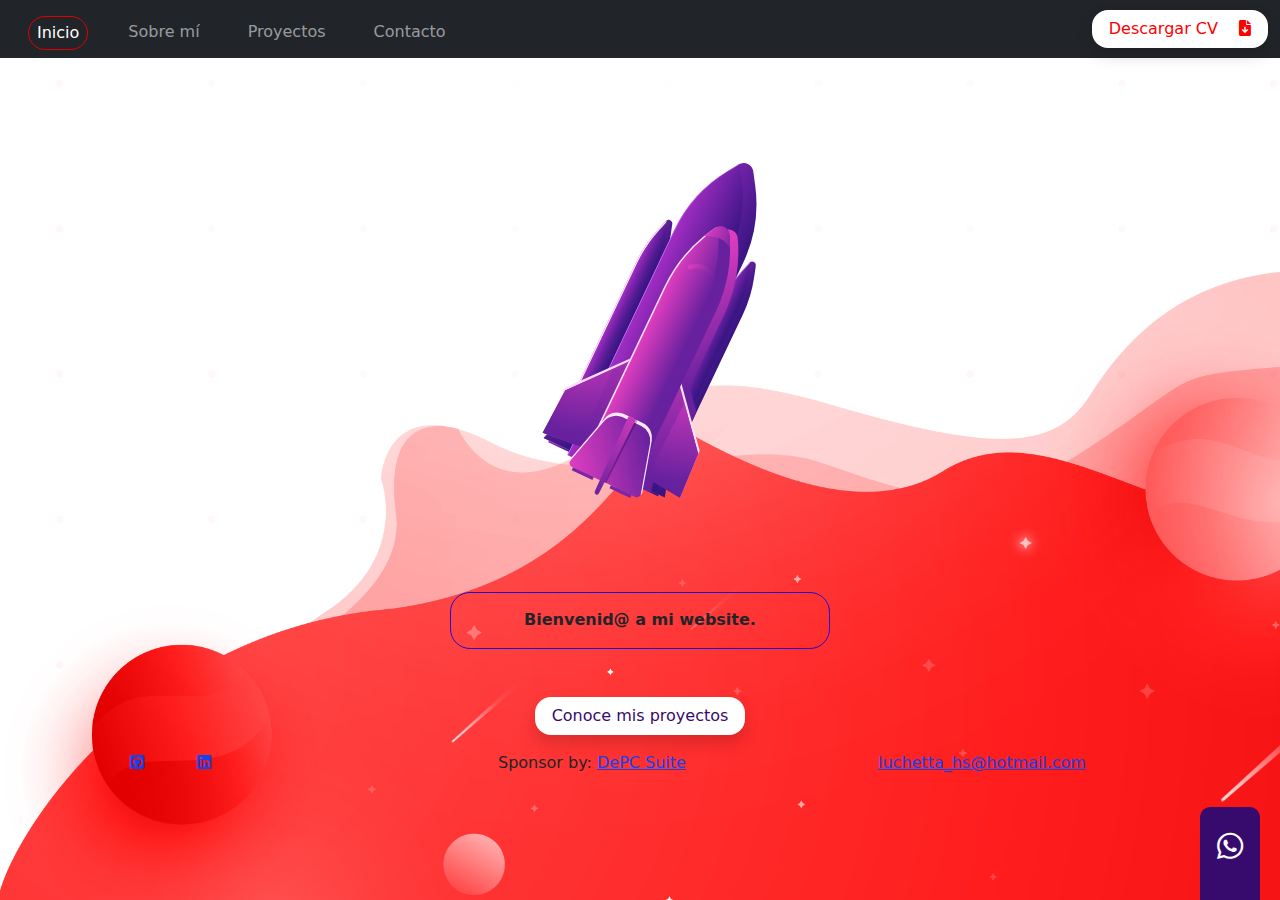
<file: index.html>
<!DOCTYPE html>
<html lang="es">

<head>
    <meta charset="UTF-8">
    <meta http-equiv="X-UA-Compatible" content="IE=edge">
    <meta name="viewport" content="width=device-width, initial-scale=1.0">
    <link rel="shortcut icon" href="./images/logo-propio.png" />
    <title>Inicio</title>
    <link rel="stylesheet" href="css/fontawesome/css/all.min.css">
    <link rel="stylesheet" href="css/fontawesome/css/fontawesome.min.css">
    <link rel="stylesheet" href="css/bootstrap/css/bootstrap-grid.min.css">
    <link rel="stylesheet" href="css/bootstrap/css/bootstrap.min.css">
    <link rel="stylesheet" href="css/estilos.css">
    <script src="css/bootstrap/js/bootstrap.bundle.min.js"></script>
</head>

<body id="index">
    <header>
        <nav class="navbar navbar-expand-md mb-4 navbar-dark bg-dark">
            <div class="container-fluid">
                <button class="navbar-toggler" type="button" data-bs-toggle="collapse" data-bs-target="#navbarCollapse"
                    aria-controls="navbarCollapse" aria-expanded="false" aria-label="Toggle navigation">
                    <span class="navbar-toggler-icon"></span>
                </button>
                <div class="collapse navbar-collapse" id="navbarCollapse">
                    <ul class="navbar-nav me-auto mb-md-0 mt-2">
                        <li class="nav-item px-3">
                            <a class="nav-link active py-1" href="index.html">Inicio</a>
                        </li>
                        <li class="nav-item  px-3">
                            <a class="nav-link py-1" href="aboutme.html">Sobre mí</a>
                        </li>
                        <li class="nav-item  px-3">
                            <a class="nav-link py-1" href="projects.html">Proyectos</a>
                        </li>
                        <li class="nav-item  px-3">
                            <a class="nav-link  py-1" href="contact.html">Contacto</a>
                        </li>

                    </ul>
                    <div class="d-inline">
                        <button type="submit" id="btndescargar" class="btn shadow btn-rojo px-3 ">Descargar CV <i
                                class="fas fa-file-download ps-3 "></i></button>
                    </div>
                </div>
            </div>
        </nav>
    </header>
    <main class="container">
        <div class="row">
            <div class="col-12 text-center cohete">
                <a href="projects.html">
                    <img src="images/cohete.svg" alt="to_the_moon!" >
                </a>
            </div>
        </div>
        <div class="row">
            <div class="col-lg-4 col-sm-12 text-center"></div>
            <div class="col-lg-4 col-sm-12 text-center saludo container-fluid">
                <p>Bienvenid@ a mi website.</p>
            </div>
            <div class="col-lg-4 col-sm-12 text-center"></div>
        </div>
        <div class="row mb-3">
            <div class="col-12 text-center mt-5">
                <a href="projects.html">
                    <button type="submit" id="btningresar" class="btn shadow btn-blanco px-3 ">Conoce mis
                        proyectos</button>
                </a>
            </div>
        </div>
    </main>
    <footer class="container mb-5">
        <div>
            <div class="row">
                <div class="col-lg-4 col-sm-12 text-center text-sm-start">
                    <a href="https://github.com/cbaderivado" target="_blank" title="Repositorio"><i
                            class="fa-brands fa-github-square px-5"></i></a>
                    <a href="https://www.linkedin.com/in/luchetta-hs" target="_blank" title="Linkedin"><i
                            class="fa-brands fa-linkedin"></i></a>
                </div>

                <div class="col-lg-4 col-sm-12 text-center text-sm-start px-5">
                    <p>Sponsor by: <a href="https://depcsuite.com/" target="_blank" title="DePC Suite">DePC Suite</a>
                    </p>
                </div>
                <div class="col-lg-4 col-sm-12 text-center text-sm-start px-5">
                    <a href="mailto:luchetta_hs@hotmail.com" target="_blank" title="Enviar mail"
                        >luchetta_hs@hotmail.com</a>
                </div>
            </div>
        </div>
        <div class="bloque-ws">
            <a href="https://api.whatsapp.com/send?phone=543416193723" target="_blank"
                title="Enviar mensaje directo Whatsapp"><i class="fab fa-whatsapp pt-3 pb-4 px-3 logo-ws"></i></a>
        </div>
        

    </footer>
</body>
</html>
</file>
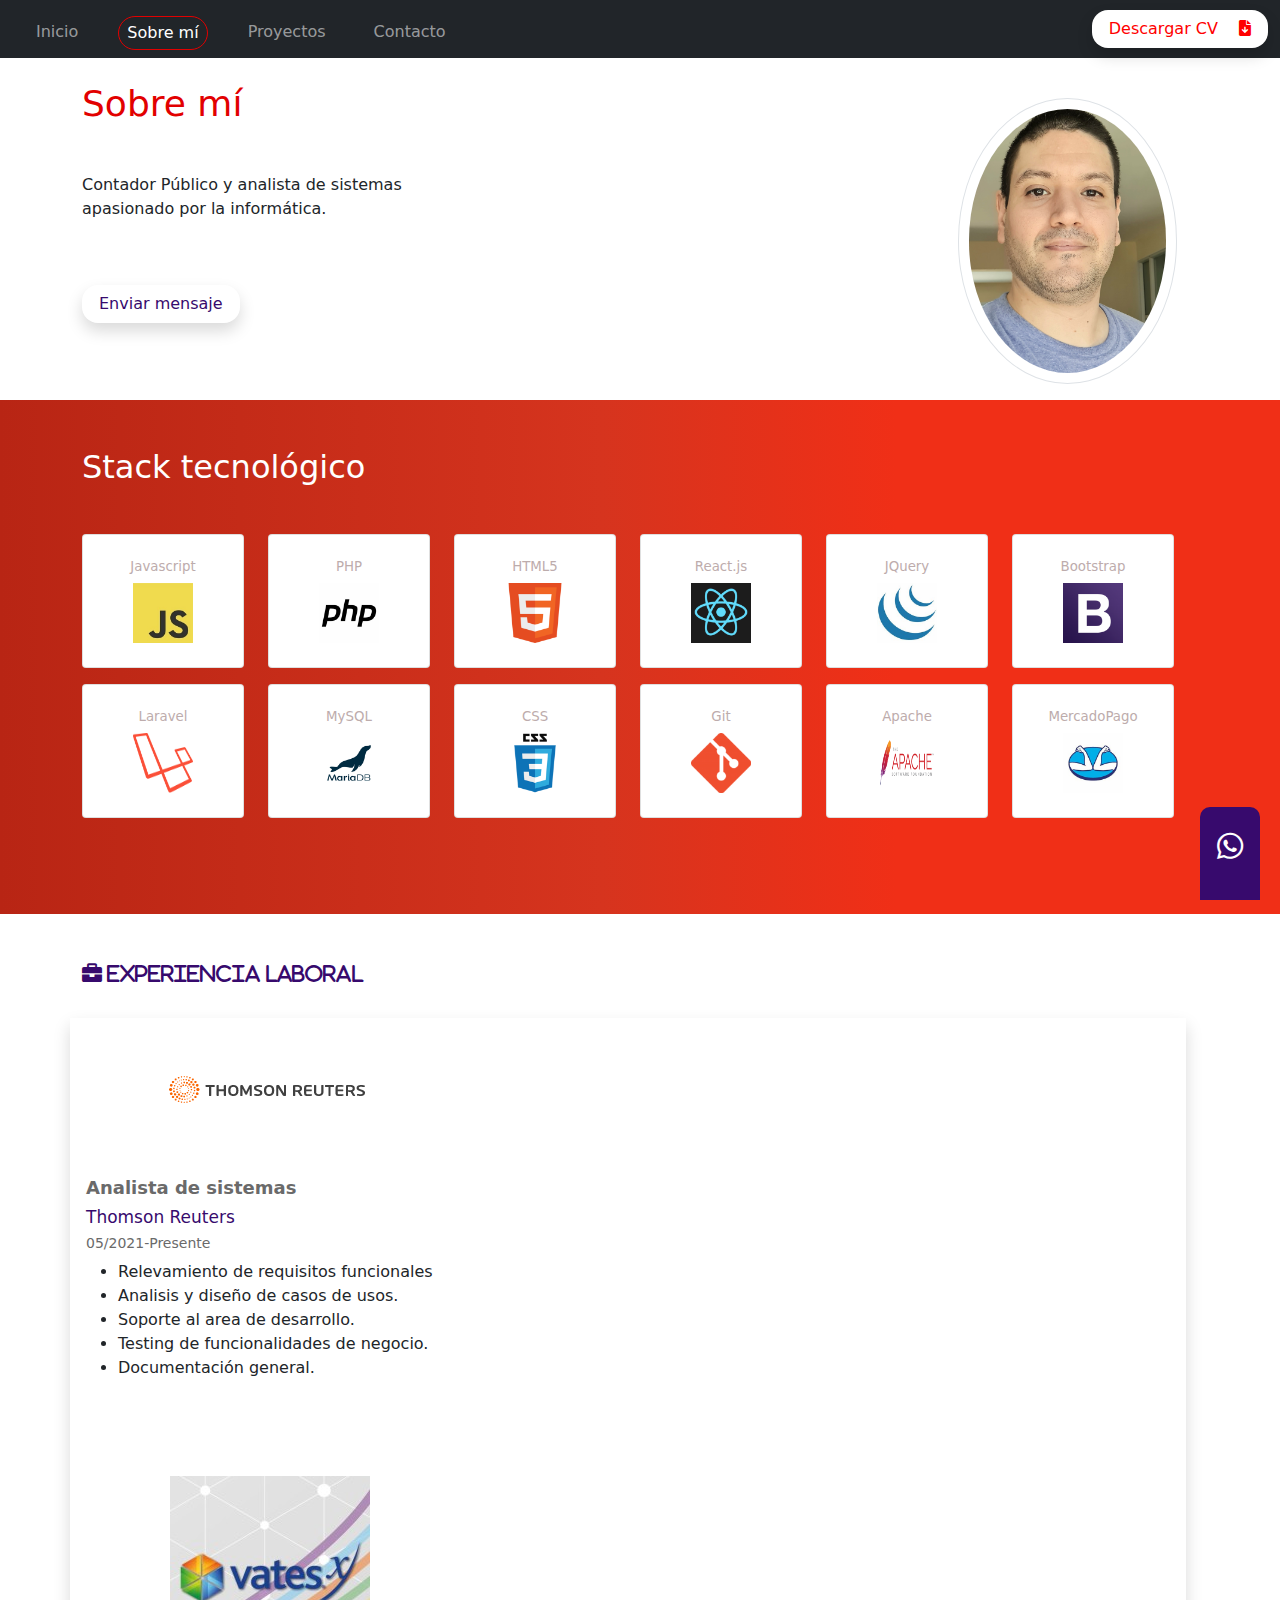
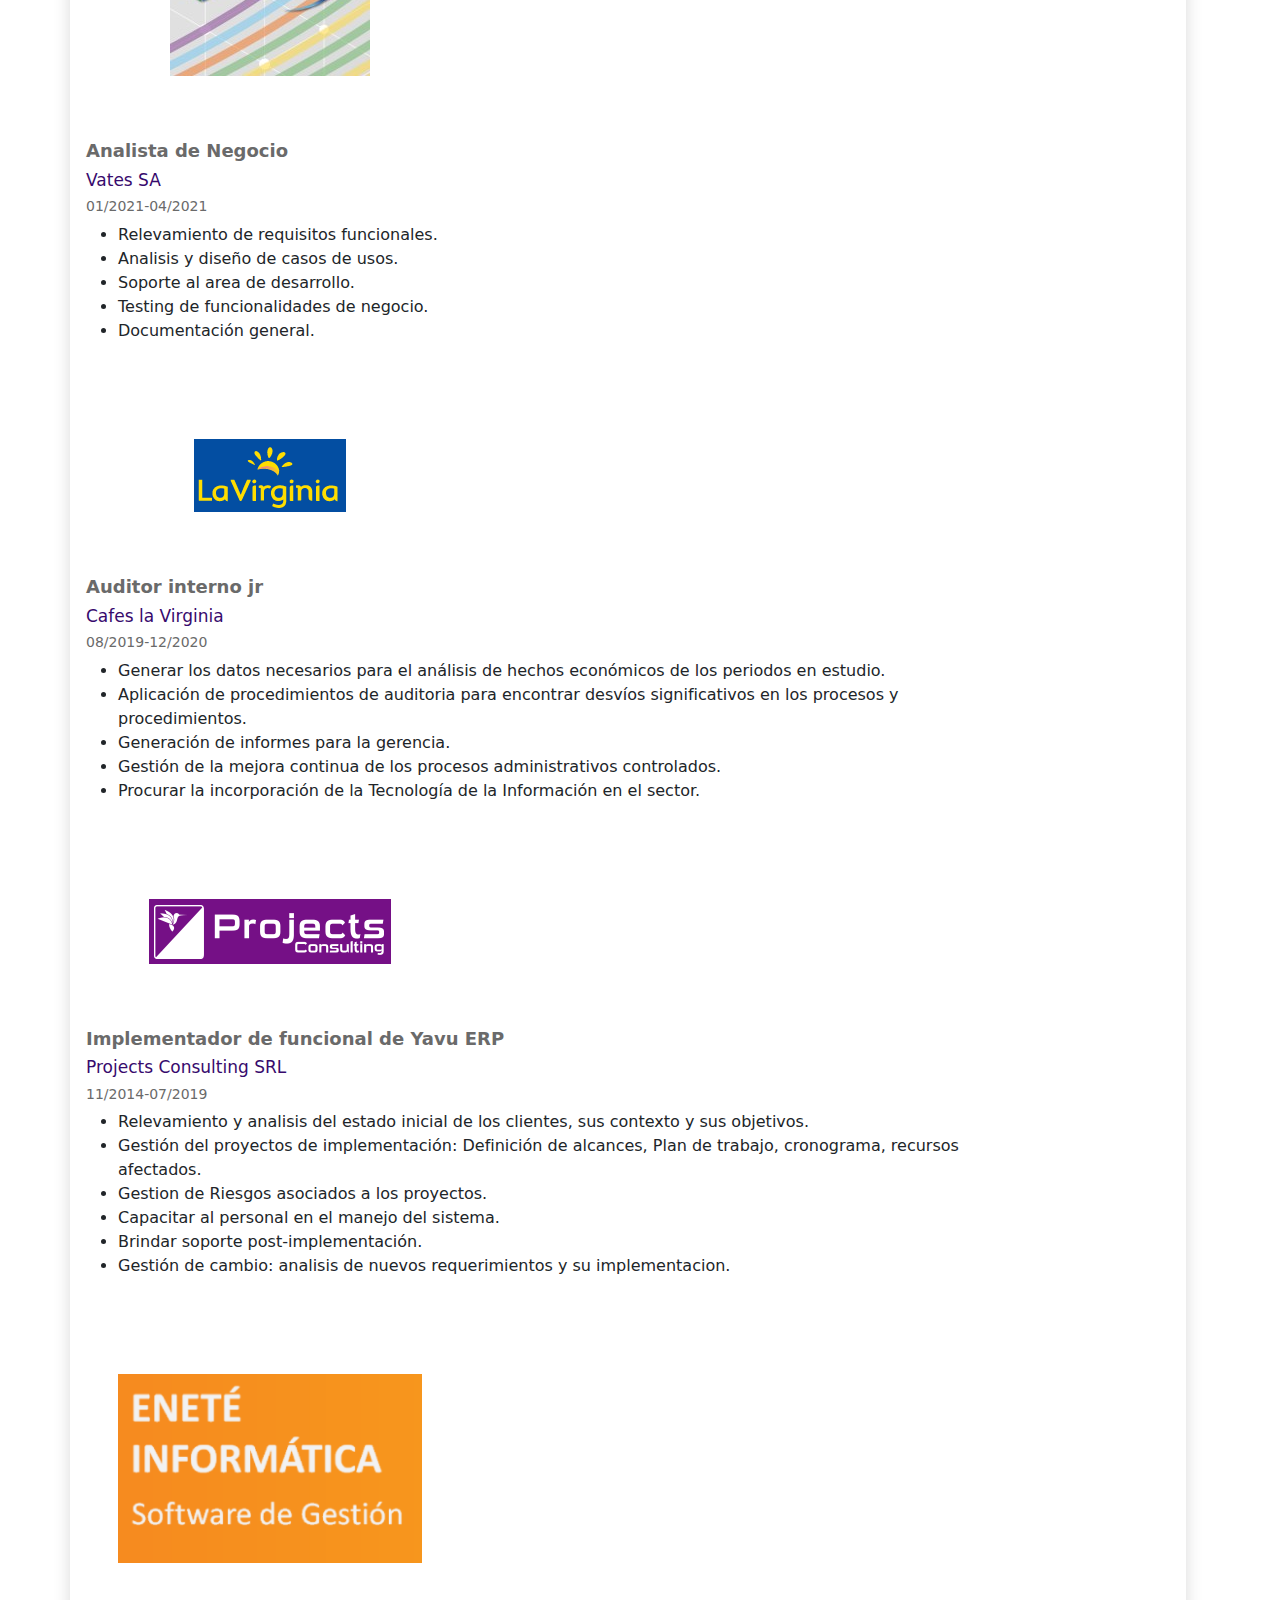
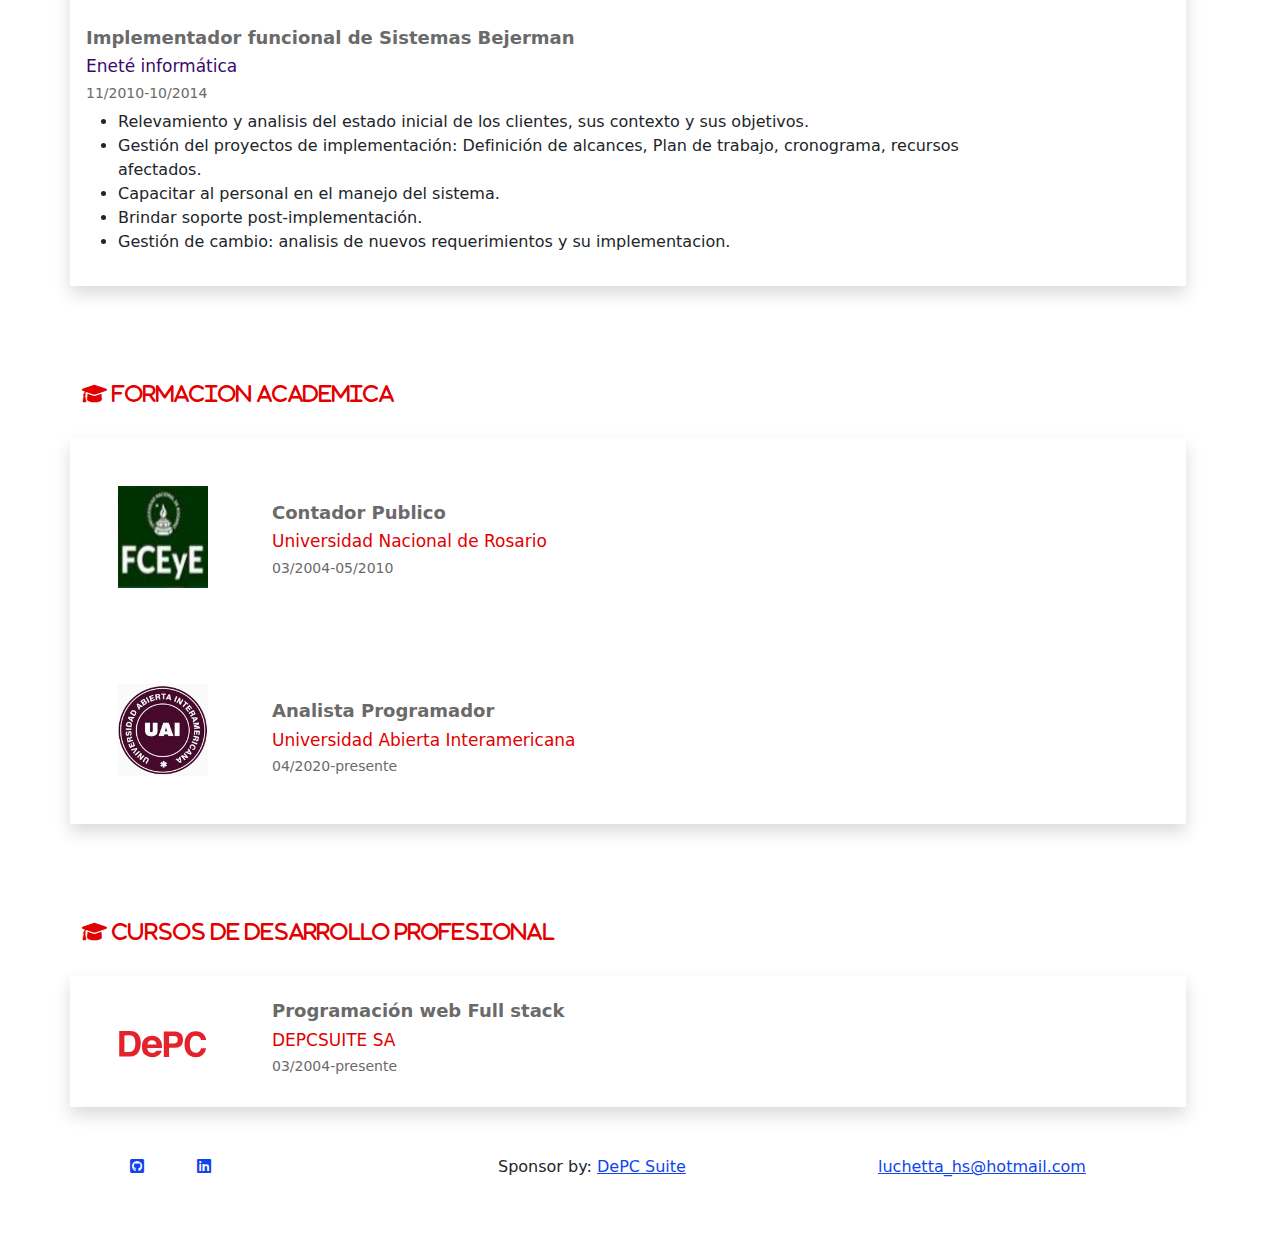
<file: aboutme.html>
<!DOCTYPE html>
<html lang="es">

<head>
    <meta charset="UTF-8">
    <meta http-equiv="X-UA-Compatible" content="IE=edge">
    <meta name="viewport" content="width=device-width, initial-scale=1.0">
    <link rel="shortcut icon" href="./images/logo-propio.png" />
    <title> Sobre mí</title>
    <link rel="stylesheet" href="css/fontawesome/css/all.min.css">
    <link rel="stylesheet" href="css/fontawesome/css/fontawesome.min.css">
    <link rel="stylesheet" href="css/bootstrap/css/bootstrap-grid.min.css">
    <link rel="stylesheet" href="css/bootstrap/css/bootstrap.min.css">
    <script src="css/bootstrap/js/bootstrap.bundle.min.js"></script>
    <link rel="stylesheet" href="css/estilos.css">
</head>

<body id="aboutme">
    <header>
        <nav class="navbar navbar-expand-md mb-4 navbar-dark bg-dark">
            <div class="container-fluid">
                <button class="navbar-toggler" type="button" data-bs-toggle="collapse" data-bs-target="#navbarCollapse"
                    aria-controls="navbarCollapse" aria-expanded="false" aria-label="Toggle navigation">
                    <span class="navbar-toggler-icon"></span>
                </button>
                <div class="collapse navbar-collapse" id="navbarCollapse">
                    <ul class="navbar-nav me-auto mb-md-0 mt-2">
                        <li class="nav-item px-3">
                            <a class="nav-link  py-1" href="index.html">Inicio</a>
                        </li>
                        <li class="nav-item  px-3">
                            <a class="nav-link active py-1" href="aboutme.html">Sobre mí</a>
                        </li>
                        <li class="nav-item  px-3">
                            <a class="nav-link py-1" href="projects.html">Proyectos</a>
                        </li>
                        <li class="nav-item  px-3">
                            <a class="nav-link  py-1" href="contact.html">Contacto</a>
                        </li>
                    </ul>
                    <div class="d-inline">
                        <button type="submit" id="btndescargar" class="btn shadow btn-rojo px-3 ">Descargar CV <i
                                class="fas fa-file-download ps-3 "></i></button>
                    </div>
                </div>

            </div>

        </nav>
    </header>
    <main>
        <div class="container">
            <div class="row">
                <div class="col-lg-4 col-sm-12 ">
                    <h1>Sobre mí</h1>
                    <p class="mt-5">Contador Público y analista de sistemas apasionado por la informática.</p>
                    <a href="contact.html">
                        <button type="submit" id="btnContacto" class="btn shadow btn-blanco px-3 mt-5 ">Enviar
                            mensaje</button>
                    </a>
                </div>
                <div class="col-lg-3 col-sm-12 offset-sm-5">
                    <div class="foto">
                        <img src="./images/cara 2022.jpg" alt="cara de bueno" class="img-fluid img-circle border">
                    </div>
                </div>
            </div>
        </div>
        <section id="stack-tecnologico" class="color-gradiente pb-5" style="box-sizing:border-box;display: block;">
            <div class="container mb-5">
                <div class="row">
                    <div class="col-12">
                        <h2 class="my-sm-5 text-white">Stack tecnológico</h1>
                    </div>
                </div>
                <!-- First row -->
                <div class="row mb-5">
                    <div class="row mb-3">
                        <div class="col-6 col-sm-2 text-center">
                            <div class="px-0 py-4 card mx-0 mb-4 mb-sm-0">
                                <h3 style="font-size: smaller;">Javascript</h3>
                                <img class="img-fluid d-block mx-auto" src="./images/javascript.jpeg" alt="Js">
                            </div>
                        </div>
                        <div class="col-6 col-sm-2 text-center">
                            <div class="px-0 py-4 card mx-0 mb-4 mb-sm-0">
                                <h3 style="font-size: smaller;">PHP</h3>
                                <img class="img-fluid d-block mx-auto" src="./images/php.jpg" alt="php">
                            </div>
                        </div>
                        <div class="col-6 col-sm-2 text-center">
                            <div class="px-0 py-4 card mx-0 mb-4 mb-sm-0">
                                <h3 style="font-size: smaller;">HTML5</h3>
                                <img class="img-fluid d-block mx-auto" src="./images/html5.png" alt="html5">
                            </div>
                        </div>
                        <div class="col-6 col-sm-2 text-center">
                            <div class="px-0 py-4 card mx-0 mb-4 mb-sm-0">
                                <h3 style="font-size: smaller;">React.js</h3>
                                <img class="img-fluid d-block mx-auto" src="./images/Reac.js" alt="react.js">
                            </div>
                        </div>
                        <div class="col-6 col-sm-2 text-center">
                            <div class="px-0 py-4 card mx-0 mb-4 mb-sm-0">
                                <h3 style="font-size: smaller;">JQuery</h3>
                                <img class="img-fluid d-block mx-auto" src="./images/Jquery.jpg" alt="Jquery">
                            </div>
                        </div>
                        <div class="col-6 col-sm-2 text-center">
                            <div class="px-0 py-4 card mx-0 mb-4 mb-sm-0">
                                <h3 style="font-size: smaller;">Bootstrap</h3>
                                <img class="img-fluid d-block mx-auto" src="./images/Boostrap.png" alt="BS">
                            </div>
                        </div>
                    </div>
                    <!-- Second row -->
                    <div class="row">
                        <div class="col-6 col-sm-2 text-center">
                            <div class="px-0 py-4 card mx-0 mb-4 mb-sm-0">
                                <h3 style="font-size: smaller;">Laravel</h3>
                                <img class="img-fluid d-block mx-auto" src="./images/220px-Laravel.svg_.png" alt="lrvl">
                            </div>
                        </div>
                        <div class="col-6 col-sm-2 text-center">
                            <div class="px-0 py-4 card mx-0 mb-4 mb-sm-0">
                                <h3 style="font-size: smaller;">MySQL</h3>
                                <img class="img-fluid d-block mx-auto" src="./images/mariadb-logo-400x400.png"
                                    alt="MySQL">
                            </div>
                        </div>
                        <div class="col-6 col-sm-2 text-center">
                            <div class="px-0 py-4 card mx-0 mb-4 mb-sm-0">
                                <h3 style="font-size: smaller;">CSS</h3>
                                <img class="img-fluid d-block mx-auto" src="./images/css.png" alt="CSS">
                            </div>
                        </div>
                        <div class="col-6 col-sm-2 text-center">
                            <div class="px-0 py-4 card mx-0 mb-4 mb-sm-0">
                                <h3 style="font-size: smaller;">Git</h3>
                                <img class="img-fluid d-block mx-auto" src="./images/git.png" alt="git">
                            </div>
                        </div>
                        <div class="col-6 col-sm-2 text-center">
                            <div class="px-0 py-4 card mx-0 mb-4 mb-sm-0">
                                <h3 style="font-size: smaller;">Apache</h3>
                                <img class="img-fluid d-block mx-auto"
                                    src="./images/Apache_Software_Foundation_Logo_(2016).svg.png" alt="Apache">
                            </div>
                        </div>
                        <div class="col-6 col-sm-2 text-center">
                            <div class="px-0 py-4 card mx-0 mb-4 mb-sm-0">
                                <h3 style="font-size: smaller;">MercadoPago</h3>
                                <img class="img-fluid d-block mx-auto" src="./images/MercadoPago.jpg" alt="MP">
                            </div>
                        </div>
                    </div>
                </div>
        </section>
        <section id="experiencia" class="container">
            <div class="row">
                <div class="col-12 pt-5 pb-4">
                    <h2><i class="fas fa-briefcase"> Experiencia Laboral</i></h2>
                </div>
                <div class="row mb-5">
                    <div class="col-12 shadow">
                        <div class="row">
                            <div class="col-2 p-5 my-auto d-none d-sm-block  logos">
                                <img src="./images/logo-tr.png" alt="logos" class="logos-exp img-fluid baw">
                            </div>
                            <div class="col-12- col-sm-10 p-3">
                                <div class="row">
                                    <div class="col-12">
                                        <h3>Analista de sistemas</h3>
                                    </div>
                                </div>
                                <div class="row">
                                    <div class="col-12">
                                        <h4>Thomson Reuters</h4>
                                    </div>
                                </div>
                                <div class="row">
                                    <div class="col-12">
                                        <h5>05/2021-Presente</h5>
                                    </div>
                                </div>
                                <div class="row">
                                    <div class="col-12">
                                        <ul>
                                            <li>Relevamiento de requisitos funcionales</li>
                                            <li>Analisis y diseño de casos de usos.</li>
                                            <li>Soporte al area de desarrollo.</li>
                                            <li>Testing de funcionalidades de negocio.</li>
                                            <li>Documentación general.</li>
                                        </ul>
                                    </div>
                                </div>
                            </div>
                        </div>
                        <div class="row mt-3">
                            <div class="col-2 p-5 my-auto d-none d-sm-block  logos">
                                <img src="./images/logo-vates.jfif" alt="Logo-vates" class="img-fluid baw">
                            </div>
                            <div class="col-12- col-sm-10 p-3">
                                <div class="row">
                                    <div class="col-12">
                                        <h3>Analista de Negocio</h3>
                                    </div>
                                </div>
                                <div class="row">
                                    <div class="col-12">
                                        <h4>Vates SA</h4>
                                    </div>
                                </div>
                                <div class="row">
                                    <div class="col-12">
                                        <h5>01/2021-04/2021</h5>
                                    </div>
                                </div>
                                <div class="row">
                                    <div class="col-12">
                                        <ul>
                                            <li>Relevamiento de requisitos funcionales.</li>
                                            <li>Analisis y diseño de casos de usos.</li>
                                            <li>Soporte al area de desarrollo.</li>
                                            <li>Testing de funcionalidades de negocio.</li>
                                            <li>Documentación general.</li>
                                        </ul>
                                    </div>
                                </div>

                            </div>
                        </div>
                        <div class="row mt-3">
                            <div class="col-2 p-5 my-auto d-none d-sm-block  logos">
                                <img src="./images/logo-clusa.png" alt="logo-clusa" class="img-fluid baw">
                            </div>
                            <div class="col-12- col-sm-10 p-3">
                                <div class="row">
                                    <div class="col-12">
                                        <h3>Auditor interno jr</h3>
                                    </div>
                                </div>
                                <div class="row">
                                    <div class="col-12">
                                        <h4>Cafes la Virginia</h4>
                                    </div>
                                </div>
                                <div class="row">
                                    <div class="col-12">
                                        <h5>08/2019-12/2020</h5>
                                    </div>
                                </div>
                                <div class="row">
                                    <div class="col-12">
                                        <ul>
                                            <li>Generar los datos necesarios para el análisis de hechos económicos
                                                de los periodos en estudio.</li>
                                            <li>Aplicación de procedimientos de auditoria para encontrar desvíos
                                                significativos en los procesos y procedimientos.</li>
                                            <li>Generación de informes para la gerencia. </li>
                                            <li>Gestión de la mejora continua de los procesos administrativos
                                                controlados.</li>
                                            <li>Procurar la incorporación de la Tecnología de la Información en el
                                                sector.</li>
                                        </ul>
                                    </div>
                                </div>
                            </div>
                        </div>
                        <div class="row mt-3">
                            <div class="col-2 p-5 my-auto d-none d-sm-block  logos">
                                <img src="./images/logo-prj.png" alt="Logo-PRJ" class="img-fluid baw">
                            </div>
                            <div class="col-12- col-sm-10 p-3">
                                <div class="row">
                                    <div class="col-12">
                                        <h3>Implementador de funcional de Yavu ERP</h3>
                                    </div>
                                </div>
                                <div class="row">
                                    <div class="col-12">
                                        <h4>Projects Consulting SRL</h4>
                                    </div>
                                </div>
                                <div class="row">
                                    <div class="col-12">
                                        <h5>11/2014-07/2019</h5>
                                    </div>
                                </div>
                                <div class="row">
                                    <div class="col-12">
                                        <ul>
                                            <li>Relevamiento y analisis del estado inicial de los clientes, sus
                                                contexto y sus objetivos.</li>
                                            <li>Gestión del proyectos de implementación: Definición de alcances,
                                                Plan de trabajo, cronograma, recursos afectados.</li>
                                            <li>Gestion de Riesgos asociados a los proyectos.</li>
                                            <li>Capacitar al personal en el manejo del sistema.</li>
                                            <li>Brindar soporte post-implementación.</li>
                                            <li>Gestión de cambio: analisis de nuevos requerimientos y su
                                                implementacion.</li>
                                        </ul>
                                    </div>
                                </div>

                            </div>
                        </div>
                        <div class="row mt-3">
                            <div class="col-2 p-5 my-auto d-none d-sm-block  logos">
                                <img src="./images/logo-enete.png" alt="Logo-enete" class="img-fluid baw">
                            </div>
                            <div class="col-12- col-sm-10 p-3">
                                <div class="row">
                                    <div class="col-12">
                                        <h3>Implementador funcional de Sistemas Bejerman</h3>
                                    </div>
                                </div>
                                <div class="row">
                                    <div class="col-12">
                                        <h4>Eneté informática</h4>
                                    </div>
                                </div>
                                <div class="row">
                                    <div class="col-12">
                                        <h5>11/2010-10/2014</h5>
                                    </div>
                                </div>
                                <div class="row">
                                    <div class="col-12">
                                        <ul>
                                            <li>Relevamiento y analisis del estado inicial de los clientes, sus
                                                contexto y sus objetivos.</li>
                                            <li>Gestión del proyectos de implementación: Definición de alcances,
                                                Plan de trabajo, cronograma, recursos afectados.</li>
                                            <li>Capacitar al personal en el manejo del sistema.</li>
                                            <li>Brindar soporte post-implementación.</li>
                                            <li>Gestión de cambio: analisis de nuevos requerimientos y su
                                                implementacion.</li>
                                        </ul>
                                    </div>
                                </div>

                            </div>
                        </div>
                    </div>
                </div>
            </div>

        </section>
        <section id="formacion" class="container">
            <div class="row">
                <div class="col-12 pt-5 pb-4">
                    <h2><i class="fas fa-graduation-cap"> Formacion academica </i></h2>
                </div>
                <div class="row mb-5">
                    <div class="col-12 shadow">
                        <div class="row">
                            <div class="col-2 p-5 my-autoFceconyestone d-sm-block">
                                <img src="./images/logo-unr.png" alt="logos" class="img-fluid baw">
                            </div>
                            <div class="col-12 col-sm-10 p-3 mt-5">
                                        <h3>Contador Publico</h3>
                                        <h4>Universidad Nacional de Rosario</h4>
                                        <h5>03/2004-05/2010</h5>
                            </div>
                        </div>
                        <div class="row">
                            <div class="col-2 p-5 my-autoFceconyestone d-sm-block">
                                <img src="./images/logo-uai.png" alt="logos" class="img-fluid baw">
                            </div>
                            <div class="col-12 col-sm-10 p-3 mt-5">
                                        <h3>Analista Programador</h3>
                                        <h4>Universidad Abierta Interamericana</h4>
                                        <h5>04/2020-presente</h5>
                            </div>
                        </div>
                    </div>
                    
                </div>
            </div>

        </section>
        <section id="formacion" class="container">
            <div class="row">
                <div class="col-12 pt-5 pb-4">
                    <h2><i class="fas fa-graduation-cap"> Cursos de desarrollo profesional </i></h2>
                </div>
                <div class="row mb-5">
                    <div class="col-12 shadow">
                        <div class="row">
                            <div class="col-2 p-5 my-autoFceconyestone d-sm-block">
                                <img src="./images/logo-depcsuite.svg" alt="logos" class="img-fluid baw">
                            </div>
                            <div class="col-12 col-sm-10 p-3 mt-2">
                                        <h3>Programación web Full stack </h3>
                                        <h4>DEPCSUITE SA</h4>
                                        <h5>03/2004-presente</h5>
                            </div>
                        </div>
                        
                    </div>
                    
                </div>
            </div>

        </section>
    </main>
    <footer class="container mb-5">
        <div>
            <div class="row">
                <div class="col-lg-4 col-sm-12 text-center text-sm-start">
                    <a href="https://github.com/cbaderivado" target="_blank" title="Repositorio"><i
                            class="fa-brands fa-github-square px-5"></i></a>
                    <a href="https://www.linkedin.com/in/luchetta-hs" target="_blank" title="Linkedin"><i
                            class="fa-brands fa-linkedin"></i></a>
                </div>

                <div class="col-lg-4 col-sm-12 text-center text-sm-start px-5">
                    <p>Sponsor by: <a href="https://depcsuite.com/" target="_blank" title="DePC Suite">DePC Suite</a>
                    </p>
                </div>
                <div class="col-lg-4 col-sm-12 text-center text-sm-start px-5">
                    <a href="mailto:luchetta_hs@hotmail.com" target="_blank" title="Enviar mail"
                        >luchetta_hs@hotmail.com</a>
                </div>
            </div>
        </div>
        <div class="bloque-ws">
            <a href="https://api.whatsapp.com/send?phone=543416193723" target="_blank"
                title="Enviar mensaje directo Whatsapp"><i class="fab fa-whatsapp pt-3 pb-4 px-3 logo-ws"></i></a>
        </div>
        

    </footer>
</body>

</html>
</file>
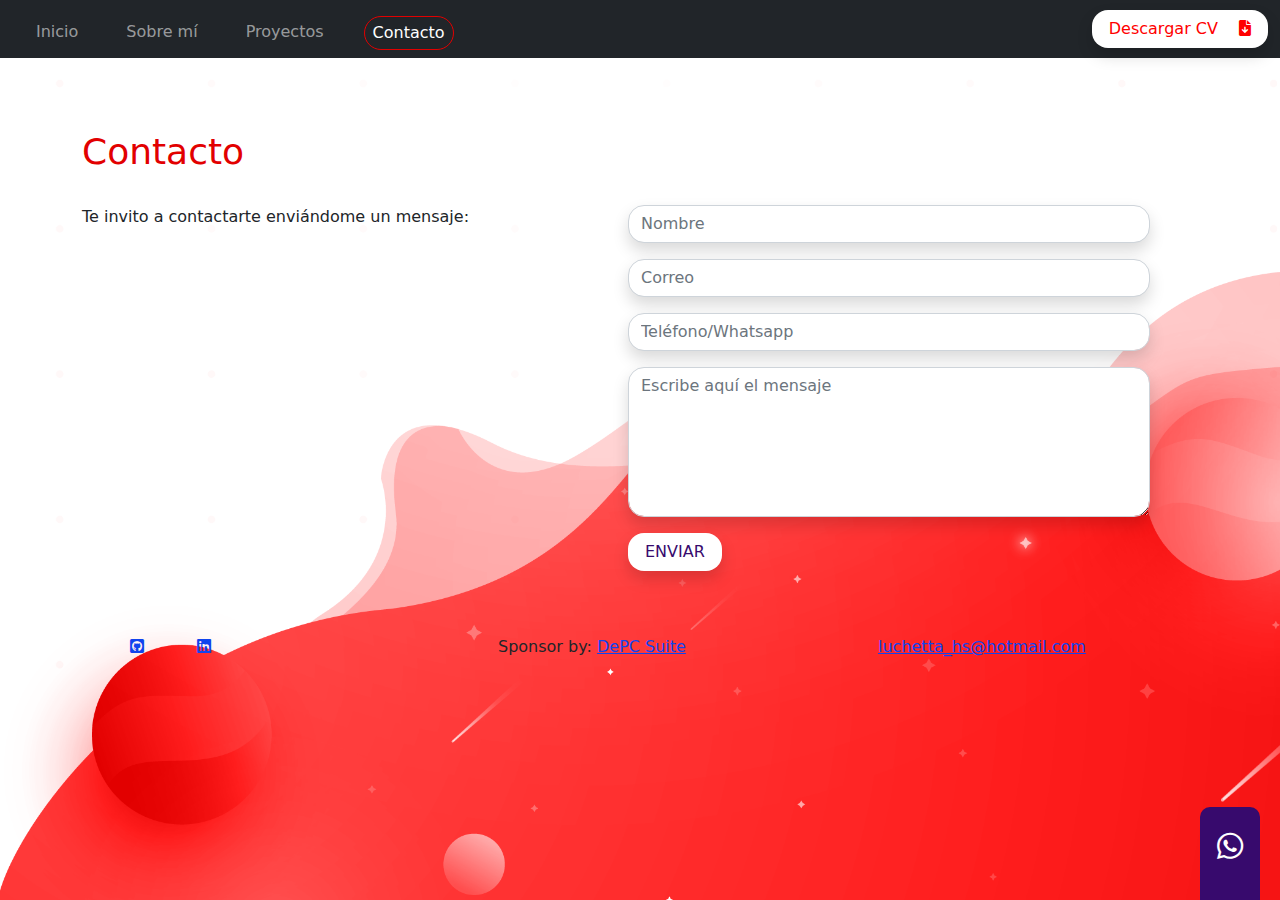
<file: contact.html>
<!DOCTYPE html>
<html lang="es">

<head>
    <meta charset="UTF-8">
    <meta http-equiv="X-UA-Compatible" content="IE=edge">
    <meta name="viewport" content="width=device-width, initial-scale=1.0">
    <link rel="shortcut icon" href="./images/logo-propio.png" />
    <title>Contacto</title>
    <link rel="stylesheet" href="css/fontawesome/css/all.min.css">
    <link rel="stylesheet" href="css/fontawesome/css/fontawesome.min.css">
    <link rel="stylesheet" href="css/bootstrap/css/bootstrap-grid.min.css">
    <link rel="stylesheet" href="css/bootstrap/css/bootstrap.min.css">
    <link rel="stylesheet" href="css/estilos.css">
    <script src="css/bootstrap/js/bootstrap.bundle.min.js"></script>
</head>

<body id="contact">
    <header>
        <nav class="navbar navbar-expand-md mb-4 navbar-dark bg-dark">
            <div class="container-fluid">
                <button class="navbar-toggler" type="button" data-bs-toggle="collapse" data-bs-target="#navbarCollapse"
                    aria-controls="navbarCollapse" aria-expanded="false" aria-label="Toggle navigation">
                    <span class="navbar-toggler-icon"></span>
                </button>
                <div class="collapse navbar-collapse" id="navbarCollapse">
                    <ul class="navbar-nav me-auto mb-md-0 mt-2">
                        <li class="nav-item px-3">
                            <a class="nav-link  py-1" href="index.html">Inicio</a>
                        </li>
                        <li class="nav-item  px-3">
                            <a class="nav-link  py-1" href="aboutme.html">Sobre mí</a>
                        </li>
                        <li class="nav-item  px-3">
                            <a class="nav-link py-1" href="projects.html">Proyectos</a>
                        </li>
                        <li class="nav-item  px-3">
                            <a class="nav-link  active py-1" href="contact.html">Contacto</a>
                        </li>

                    </ul>
                    <div class="d-inline">
                        <button type="submit" id="btndescargar" class="btn shadow btn-rojo px-3 ">Descargar CV <i
                                class="fas fa-file-download ps-3 "></i></button>
                    </div>
                </div>

            </div>

        </nav>
    </header>
    <main class="container mb-5">
        <div class="row">
            <div class=" col-12 pt-5 pb-4">
                <h1>Contacto</h1>
            </div>
            <div class="row">
                <div class="row">
                    <div class="col-lg-6 col-sm-12">
                        <p> Te invito a contactarte enviándome un mensaje:</p>
                    </div>
                    <div class="col-lg-6 col-sm-12">
                        <form action="" method="POST">
                            <div class="pb-3">
                                <input type="text" name="txtNombre" placeholder="Nombre" class="form-control shadow">
                            </div>
                            <div class="pb-3">
                                <input type="email" name="txtCorreo" placeholder="Correo" class="form-control shadow">
                            </div>
                            <div class="pb-3">
                                <input type="tel" name="txtTelefono" placeholder="Teléfono/Whatsapp"
                                    class="form-control shadow">
                            </div>
                            <div class="pb-3">
                                <textarea name="txtMensaje" id="txtMensaje" placeholder="Escribe aquí el mensaje"
                                    class="form-control shadow"></textarea>
                            </div>
                            <div class="pb-3">
                                <button type="submit" id="btnEnviar" class="btn shadow btn-blanco px-3">ENVIAR</button>
                            </div>
                        </form>
                    </div>

                </div>
            </div>
    </main>
    <footer class="container mb-5">
        <div>
            <div class="row">
                <div class="col-lg-4 col-sm-12 text-center text-sm-start">
                    <a href="https://github.com/cbaderivado" target="_blank" title="Repositorio"><i
                            class="fa-brands fa-github-square px-5"></i></a>
                    <a href="https://www.linkedin.com/in/luchetta-hs" target="_blank" title="Linkedin"><i
                            class="fa-brands fa-linkedin"></i></a>
                </div>

                <div class="col-lg-4 col-sm-12 text-center text-sm-start px-5">
                    <p>Sponsor by: <a href="https://depcsuite.com/" target="_blank" title="DePC Suite">DePC Suite</a>
                    </p>
                </div>
                <div class="col-lg-4 col-sm-12 text-center text-sm-start px-5">
                    <a href="mailto:luchetta_hs@hotmail.com" target="_blank" title="Enviar mail"
                        >luchetta_hs@hotmail.com</a>
                </div>
            </div>
        </div>
        <div class="bloque-ws">
            <a href="https://api.whatsapp.com/send?phone=543416193723" target="_blank"
                title="Enviar mensaje directo Whatsapp"><i class="fab fa-whatsapp pt-3 pb-4 px-3 logo-ws"></i></a>
        </div>
        

    </footer>
</body>

</html>
</file>
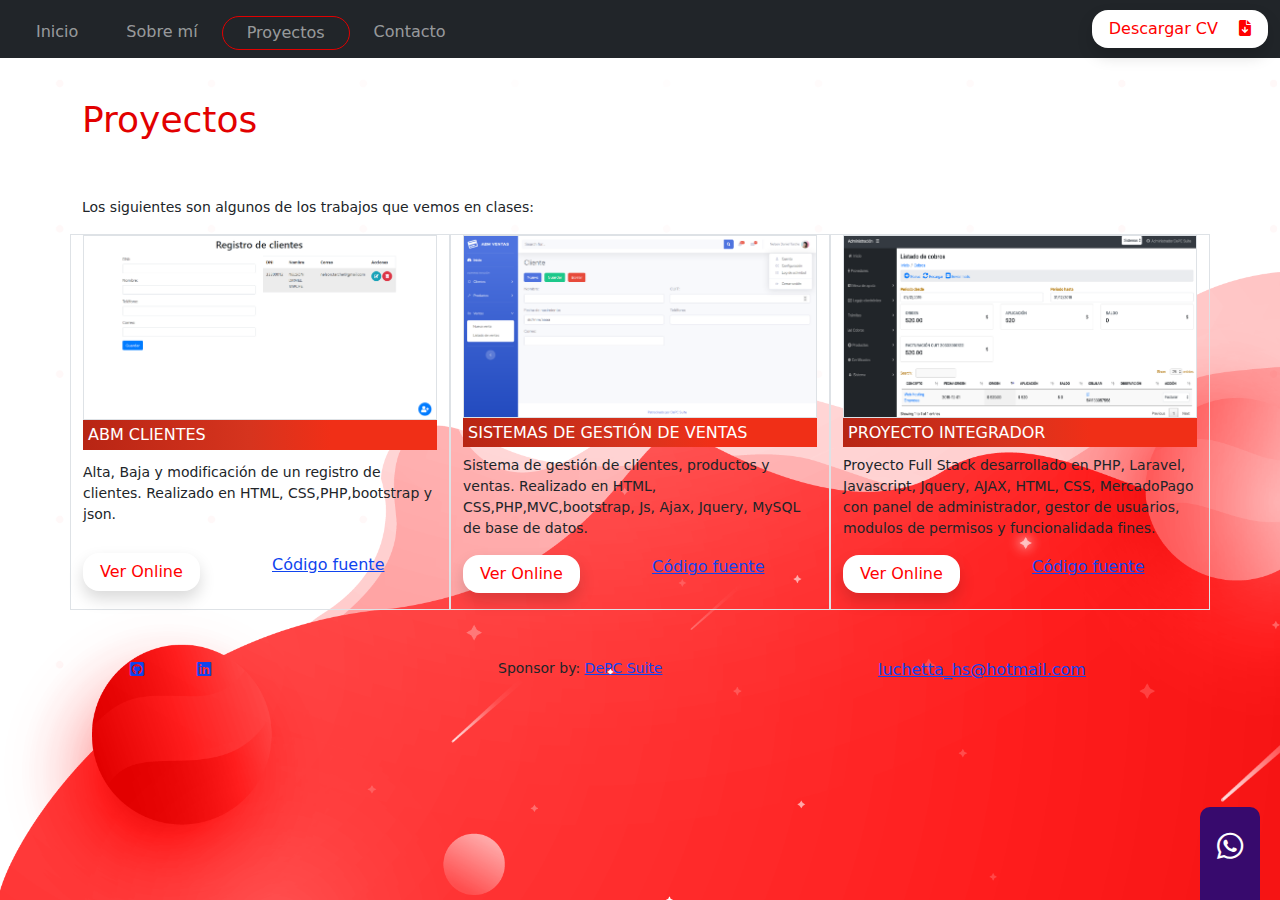
<file: projects.html>
<!DOCTYPE html>
<html lang="es">

<head>
    <meta charset="UTF-8">
    <meta http-equiv="X-UA-Compatible" content="IE=edge">
    <meta name="viewport" content="width=device-width, initial-scale=1.0">
    <link rel="shortcut icon" href="./images/logo-propio.png" />
    <title>Proyectos</title>
    <link rel="stylesheet" href="css/fontawesome/css/all.min.css">
    <link rel="stylesheet" href="css/fontawesome/css/fontawesome.min.css">
    <link rel="stylesheet" href="css/bootstrap/css/bootstrap-grid.min.css">
    <link rel="stylesheet" href="css/bootstrap/css/bootstrap.min.css">
    <link rel="stylesheet" href="css/estilos.css">
    <script src="css/bootstrap/js/bootstrap.bundle.min.js"></script>
</head>

<body id="projects">
    <header>
        <nav class="navbar navbar-expand-md mb-4 navbar-dark bg-dark">
            <div class="container-fluid">
                <button class="navbar-toggler" type="button" data-bs-toggle="collapse" data-bs-target="#navbarCollapse"
                    aria-controls="navbarCollapse" aria-expanded="false" aria-label="Toggle navigation">
                    <span class="navbar-toggler-icon"></span>
                </button>
                <div class="collapse navbar-collapse" id="navbarCollapse">
                    <ul class="navbar-nav me-auto mb-md-0 mt-2">
                        <li class="nav-item px-3">
                            <a class="nav-link  py-1" href="index.html">Inicio</a>
                        </li>
                        <li class="nav-item  px-3">
                            <a class="nav-link  py-1" href="aboutme.html">Sobre mí</a>
                        </li>
                        <li class="nav-item active px-3">
                            <a class="nav-link py-1" href="projects.html">Proyectos</a>
                        </li>
                        <li class="nav-item  px-3">
                            <a class="nav-link  py-1" href="contact.html">Contacto</a>
                        </li>

                    </ul>
                    <div class="d-inline">
                        <button type="submit" id="btndescargar" class="btn shadow btn-rojo px-3 ">Descargar CV <i
                                class="fas fa-file-download ps-3 "></i></button>
                    </div>
                </div>

            </div>

        </nav>
    </header>
    <main class="container mb-5">
        <div class="row">
            <div class="col-12 mt-3 mb-5">
                <h1>Proyectos</h1>
            </div>
        </div>
        <div class="row">
            <div class="col-12">
                <p>Los siguientes son algunos de los trabajos que vemos en clases:</p>
            </div>
        </div>
        <div class="row">
            <div class="col-lg-4 col-sm-12 border pb-3">
                <div class="border">
                    <img src="images/abmclientes.png" alt="ABM Clientes" class="img-fluid">
                </div>
                <div>
                    <h3>ABM CLIENTES</h3>
                </div>
                <div><p class="mb-4 py-1">
                    Alta, Baja y modificación de un registro de clientes. Realizado en HTML, CSS,PHP,bootstrap y json.
                </p></div>
                <div class="row">
                    <div class="col-6">
                        <button type="submit" id="btnVerOnlineProyLaravel" class="btn shadow btn-rojo px-3 ">Ver Online </button>
                    </div>
                    <div class="col-6 text-right">
                        <a href="https://github.com/cbaderivado" target="_blank" title="Repositorio">Código fuente</a>
                    </div>
                </div>
            </div>
            <div class="col-lg-4 col-sm-12 border pb-3">
                <div class="border">
                    <img src="images/abmventas.png" alt="ABM Ventas" class="img-fluid">
                </div>
                <div>
                    <h3>SISTEMAS DE GESTIÓN DE VENTAS</h3>
                </div>
                <div ><p class="">
                    Sistema de gestión de clientes, productos y ventas. 
                    Realizado en HTML, CSS,PHP,MVC,bootstrap, Js, Ajax, Jquery, MySQL de base de datos.
                </p></div>
                <div class="row">
                    <div class="col-6">
                        <button type="submit" id="btnVerOnlineAbmCtes" class="btn shadow btn-rojo px-3 ">Ver Online </button>
                    </div>
                    <div class="col-6 text-right">
                        <a href="https://github.com/cbaderivado" target="_blank" title="Repositorio">Código fuente</a>
                    </div>
                </div>
            </div>
            <div class="col-lg-4 col-sm-12 border pb-3">
                <div class="border">
                    <img src="images/sistema-admin.png" alt="Proyecto Integrador" class="img-fluid">
                </div>
                <div>
                    <h3>PROYECTO INTEGRADOR</h3>
                </div>
                <div><p>
                    Proyecto Full Stack desarrollado en PHP, Laravel, Javascript, 
                    Jquery, AJAX, HTML, CSS, MercadoPago con panel de administrador, 
                    gestor de usuarios, modulos de permisos y funcionalidada fines.
                </p></div>
                <div class="row">
                    <div class="col-6">
                        <button type="submit" id="btnVerOnlineProyLaravel" class="btn shadow btn-rojo px-3 ">Ver Online </button>
                    </div>
                    <div class="col-6 text-right">
                        <a href="https://github.com/cbaderivado" target="_blank" title="Repositorio">Código fuente</a>
                    </div>
                </div>
            </div>
       
        </div>

    </main>
    <footer class="container mb-5">
        <div>
            <div class="row">
                <div class="col-lg-4 col-sm-12 text-center text-sm-start">
                    <a href="https://github.com/cbaderivado" target="_blank" title="Repositorio"><i
                            class="fa-brands fa-github-square px-5"></i></a>
                    <a href="https://www.linkedin.com/in/luchetta-hs" target="_blank" title="Linkedin"><i
                            class="fa-brands fa-linkedin"></i></a>
                </div>

                <div class="col-lg-4 col-sm-12 text-center text-sm-start px-5">
                    <p>Sponsor by: <a href="https://depcsuite.com/" target="_blank" title="DePC Suite">DePC Suite</a>
                    </p>
                </div>
                <div class="col-lg-4 col-sm-12 text-center text-sm-start px-5">
                    <a href="mailto:luchetta_hs@hotmail.com" target="_blank" title="Enviar mail"
                        >luchetta_hs@hotmail.com</a>
                </div>
            </div>
        </div>
        <div class="bloque-ws">
            <a href="https://api.whatsapp.com/send?phone=543416193723" target="_blank"
                title="Enviar mensaje directo Whatsapp"><i class="fab fa-whatsapp pt-3 pb-4 px-3 logo-ws"></i></a>
        </div>
        

    </footer>
</body>

</html>
</file>
<file: css/estilos.css>
@import url('https://fonts.googleapis.com/css2?family=Montserrat:ital,wght@0,100;0,200;0,300;0,400;0,500;1,100;1,200;1,300;1,400;1,500&display=swap');
html{
    font-family: 'Montserrat', sans-serif; 
    margin: 0px;
}
#contact, #index, #projects{
    background-image: url('../images/fondo.png');
    background-attachment: fixed;
    background-size:cover;
    background-repeat:no-repeat;
}
.cohete img{
 width: 250px;
 height: 500px;
 padding-left: 20px;
 }
.cohete{
    height: 510px;
}
.cohete img:hover{
    width: 260px; 
    height: 510px;
 }
 .logos{
     width: 400px;
     text-align: left;
 }
#aboutme{
    background-image: url('../images/fondo-sm.png');
    background-size:cover;
    background-repeat:repeat-y;
}
#projects h3{
    font-size:16px;
    border: red;
    background: linear-gradient(to right, rgba(184,37,20,1) 0%, rgba(214,52,30,1) 47%, rgba(240,47,23,1) 70%, rgba(240,47,23,1) 100%);
    color: white;
    padding: 5px;
}
#projects p{
    font-size:14px;
 }
nav .active{
    border: 1px solid #E20000;
    border-radius: 20px;
}
nav .nav-link{
    color: #282828;
}
h1{
    color: #E20000;
    font-size: 36px;
}
.btn{
    border-radius: 16px;    
}
.form-control{

    border-radius: 16px;
}
.btn-blanco{
 background-color: white; 
    color: #370a6d; 
}
.btn-blanco:hover{
    background-color: #370a6d; 
       color: white; 
   }
   textarea{
       height: 150px;
   }
   .logos {
    font-size: 30px;
    text-align: center;
}
.btn-rojo{
    background-color: white; 
       color:red; 
       display: inline-block
   }
.btn-rojo:hover{
    background-color: red; 
       color: white; 
       
   }
   footer{
       font-weight: 100;
   }
   footer a, main a{
       color:rgb(16, 68, 238);
   }
   main a:hover{
       color: red;
       
   }
   .bloque-ws{
    background-color: #370a6d ;
    width: 60px;
    border-top-left-radius: 10px;
    border-top-right-radius: 10px;
    font-size: 30px;
    text-align: center;
    padding: 8px 0 15px 0;
    right: 20px;
    position: fixed;
    bottom: 0px;
   }
   .logo-ws{
       color: white;
   }
.saludo{
    border: solid rgb(31, 11, 209) 1px;
    border-radius: 20px;
    text-align: center;
    font-weight: bold;
    padding-top: 15px;
    
}
#stack-tecnologico{
    background: linear-gradient(to right, rgba(184,37,20,1) 0%, rgba(214,52,30,1) 47%, rgba(240,47,23,1) 70%, rgba(240,47,23,1) 100%);
    color: rgb(189, 172, 172) !important ;
}
#stack-tecnologico h1{
    background-color: #E20000;
    color: whitesmoke !important ;
}

 .foto img{
    width: 286; 
    height: 286px;
    margin: 1em auto;
    display: block;
    background-color: rgb(255, 255, 255);
    padding: 10px;
    border-radius: 50%;
 }
 #stack-tecnologico img{
    width: 60px; 
    height: 60px;
 }
  
 #experiencia h2, #experiencia h4 {
    color: #370A6D;
 }
 #experiencia h2, #formacion h2 {
     font-weight: 150;
     font-size: 20px
 }
 #formacion h2, #formacion h4{
     color: #E20000;
 }
 #experiencia h3, #formacion h3{
     color: #6A6A6A;
     font-size: 18px;
     font-weight: 600;
 
 }
 #experiencia h4, #formacion h4{
     font-size: 17px;
     
 }
 #experiencia h5, #formacion h5{
     color: #6A6A6A;
     font-size: 14px;
 }

 #experiencia .logo-enete{
    /* width: 313; */
 }   

@media(max-width: 750px){

    #contact, #index, #projects, #aboutme{
        background-image: url('../images/fondo-sm.png');
        background-size: auto;
        background-repeat:round;
    }
    nav .active{
        border:none;
    }
}
</file>
